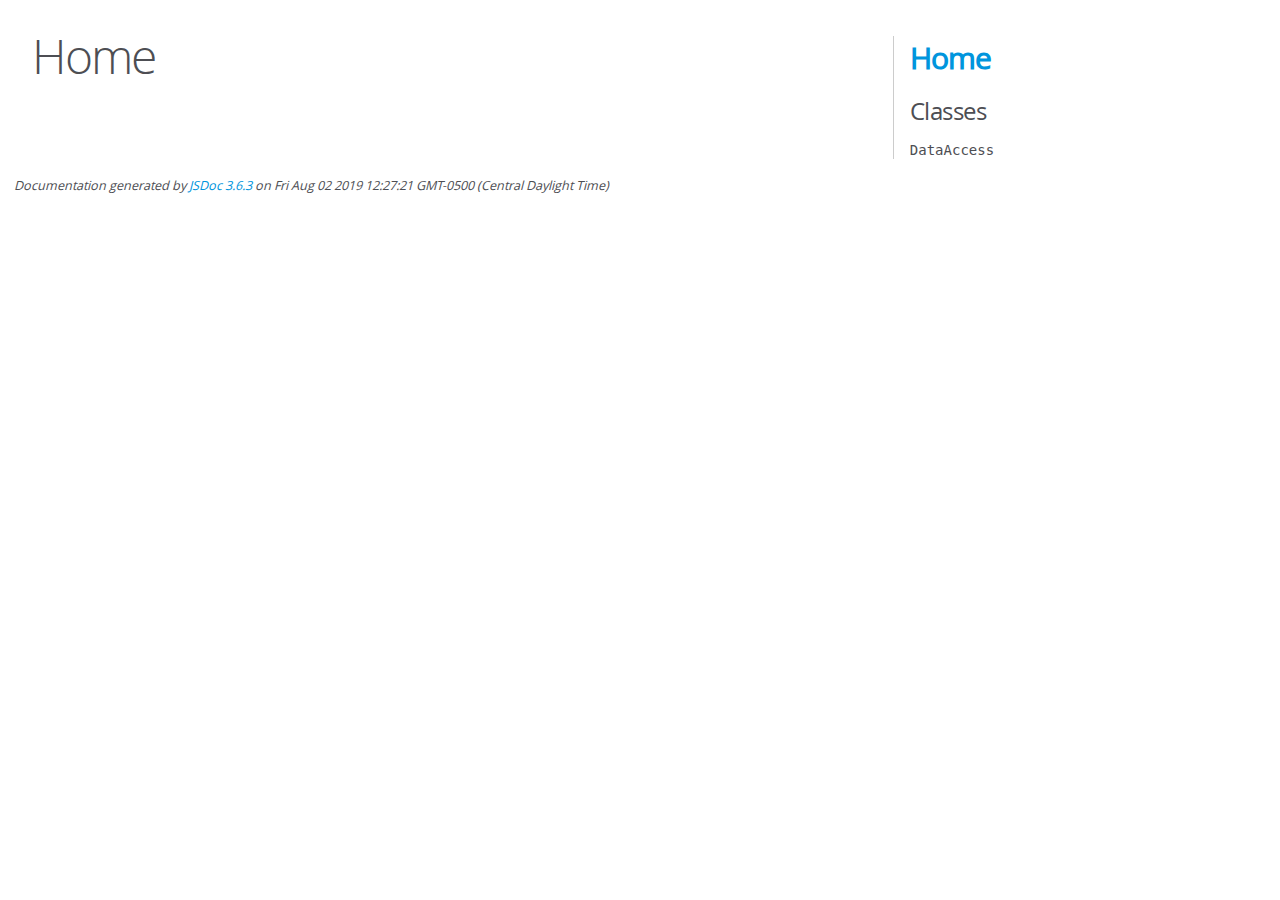
<file: javascript_contact-manager/js/libs/data-access/local-storage/api-docs/index.html>
<!DOCTYPE html>
<html lang="en">
<head>
    <meta charset="utf-8">
    <title>JSDoc: Home</title>

    <script src="scripts/prettify/prettify.js"> </script>
    <script src="scripts/prettify/lang-css.js"> </script>
    <!--[if lt IE 9]>
      <script src="//html5shiv.googlecode.com/svn/trunk/html5.js"></script>
    <![endif]-->
    <link type="text/css" rel="stylesheet" href="styles/prettify-tomorrow.css">
    <link type="text/css" rel="stylesheet" href="styles/jsdoc-default.css">
</head>

<body>

<div id="main">

    <h1 class="page-title">Home</h1>

    



    


    <h3> </h3>










    









</div>

<nav>
    <h2><a href="index.html">Home</a></h2><h3>Classes</h3><ul><li><a href="DataAccess.html">DataAccess</a></li></ul>
</nav>

<br class="clear">

<footer>
    Documentation generated by <a href="https://github.com/jsdoc/jsdoc">JSDoc 3.6.3</a> on Fri Aug 02 2019 12:27:21 GMT-0500 (Central Daylight Time)
</footer>

<script> prettyPrint(); </script>
<script src="scripts/linenumber.js"> </script>
</body>
</html>
</file>
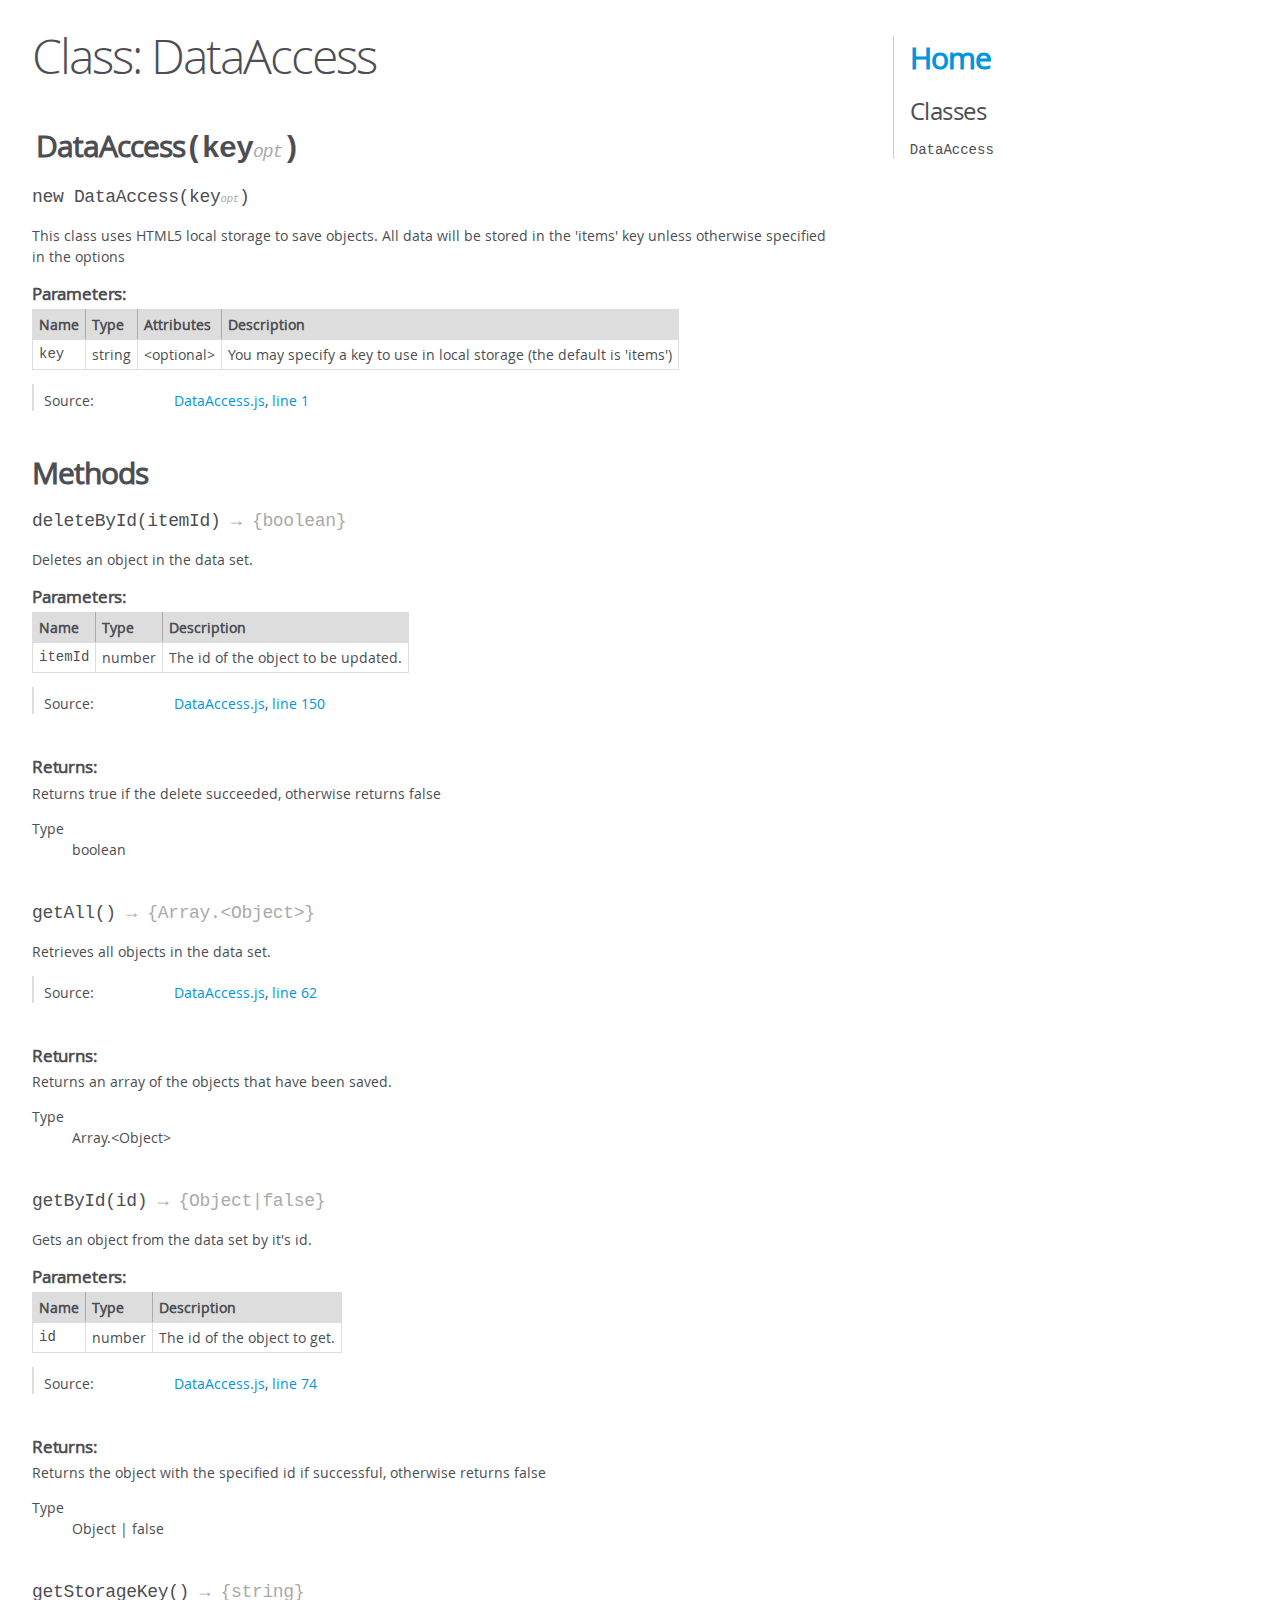
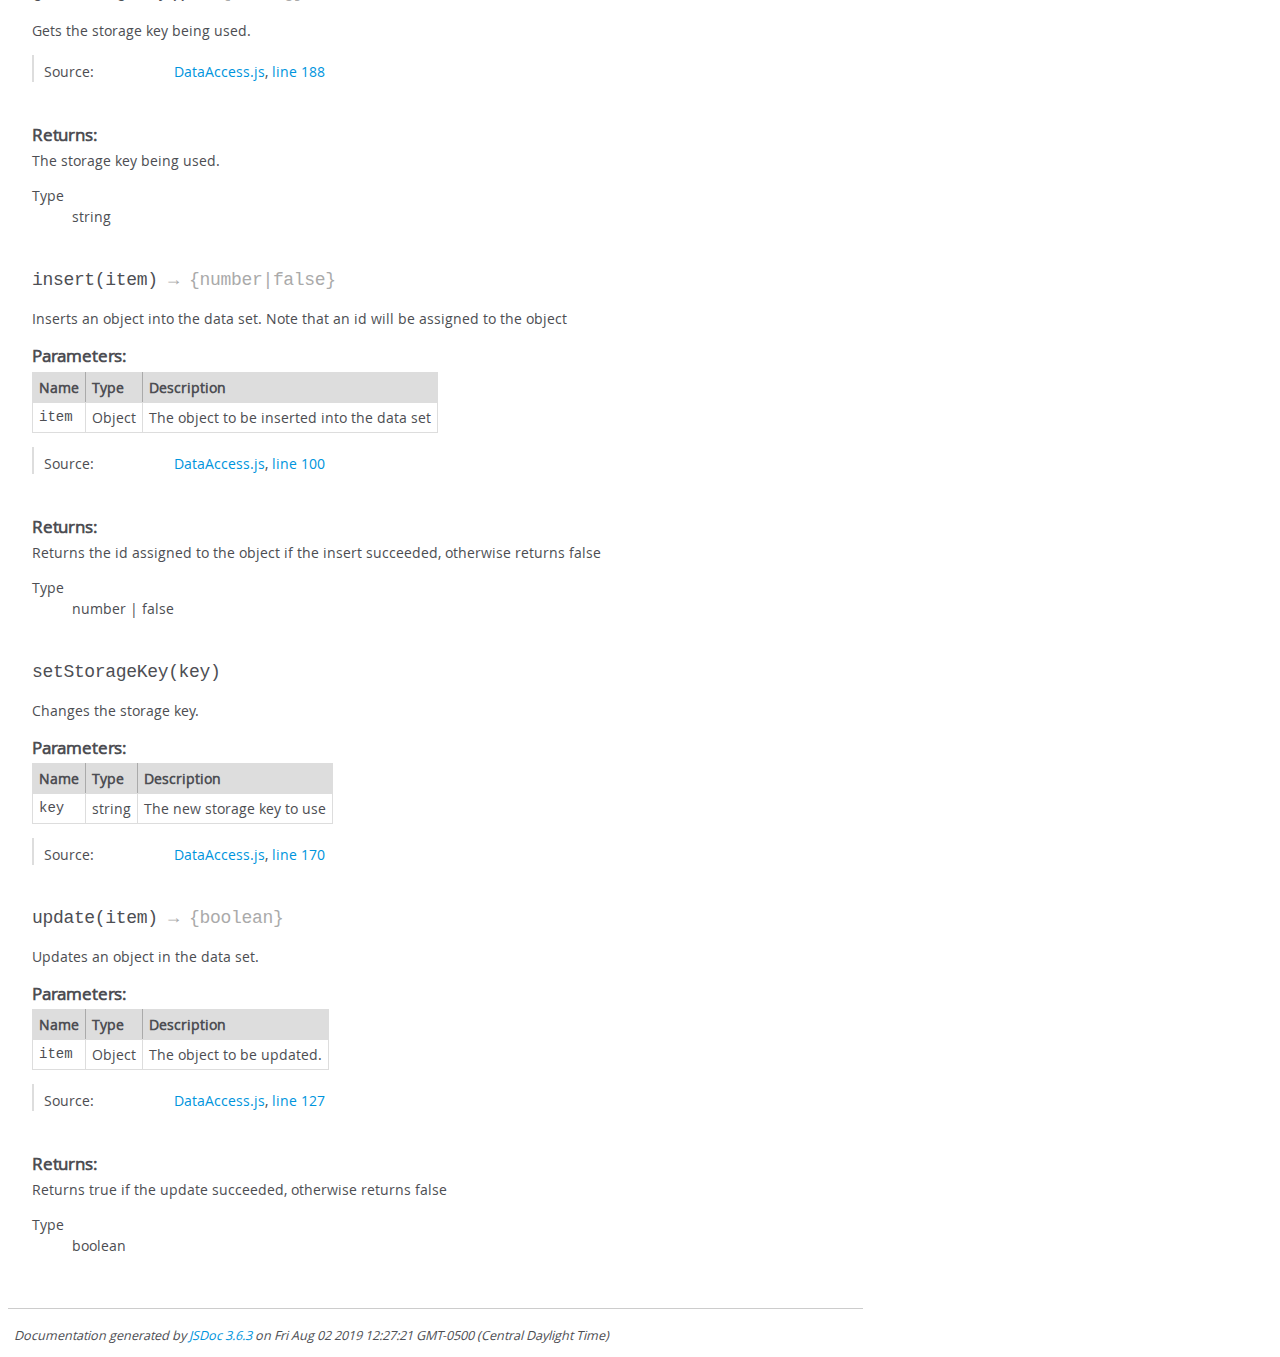
<file: javascript_contact-manager/js/libs/data-access/local-storage/api-docs/DataAccess.html>
<!DOCTYPE html>
<html lang="en">
<head>
    <meta charset="utf-8">
    <title>JSDoc: Class: DataAccess</title>

    <script src="scripts/prettify/prettify.js"> </script>
    <script src="scripts/prettify/lang-css.js"> </script>
    <!--[if lt IE 9]>
      <script src="//html5shiv.googlecode.com/svn/trunk/html5.js"></script>
    <![endif]-->
    <link type="text/css" rel="stylesheet" href="styles/prettify-tomorrow.css">
    <link type="text/css" rel="stylesheet" href="styles/jsdoc-default.css">
</head>

<body>

<div id="main">

    <h1 class="page-title">Class: DataAccess</h1>

    




<section>

<header>
    
        <h2><span class="attribs"><span class="type-signature"></span></span>DataAccess<span class="signature">(key<span class="signature-attributes">opt</span>)</span><span class="type-signature"></span></h2>
        
    
</header>

<article>
    <div class="container-overview">
    
        

    

    
    <h4 class="name" id="DataAccess"><span class="type-signature"></span>new DataAccess<span class="signature">(key<span class="signature-attributes">opt</span>)</span><span class="type-signature"></span></h4>
    

    



<div class="description">
    This class uses HTML5 local storage to save objects.All data will be stored in the 'items' key unless otherwise specified in the options
</div>









    <h5>Parameters:</h5>
    

<table class="params">
    <thead>
    <tr>
        
        <th>Name</th>
        

        <th>Type</th>

        
        <th>Attributes</th>
        

        

        <th class="last">Description</th>
    </tr>
    </thead>

    <tbody>
    

        <tr>
            
                <td class="name"><code>key</code></td>
            

            <td class="type">
            
                
<span class="param-type">string</span>


            
            </td>

            
                <td class="attributes">
                
                    &lt;optional><br>
                

                

                
                </td>
            

            

            <td class="description last">You may specify a key to use in local storage (the default is 'items')</td>
        </tr>

    
    </tbody>
</table>






<dl class="details">

    

    

    

    

    

    

    

    

    

    

    

    

    
    <dt class="tag-source">Source:</dt>
    <dd class="tag-source"><ul class="dummy"><li>
        <a href="DataAccess.js.html">DataAccess.js</a>, <a href="DataAccess.js.html#line1">line 1</a>
    </li></ul></dd>
    

    

    

    
</dl>




















    
    </div>

    

    

    

    

    

    

    

    
        <h3 class="subsection-title">Methods</h3>

        
            

    

    
    <h4 class="name" id="deleteById"><span class="type-signature"></span>deleteById<span class="signature">(itemId)</span><span class="type-signature"> &rarr; {boolean}</span></h4>
    

    



<div class="description">
    Deletes an object in the data set.
</div>









    <h5>Parameters:</h5>
    

<table class="params">
    <thead>
    <tr>
        
        <th>Name</th>
        

        <th>Type</th>

        

        

        <th class="last">Description</th>
    </tr>
    </thead>

    <tbody>
    

        <tr>
            
                <td class="name"><code>itemId</code></td>
            

            <td class="type">
            
                
<span class="param-type">number</span>


            
            </td>

            

            

            <td class="description last">The id of the object to be updated.</td>
        </tr>

    
    </tbody>
</table>






<dl class="details">

    

    

    

    

    

    

    

    

    

    

    

    

    
    <dt class="tag-source">Source:</dt>
    <dd class="tag-source"><ul class="dummy"><li>
        <a href="DataAccess.js.html">DataAccess.js</a>, <a href="DataAccess.js.html#line150">line 150</a>
    </li></ul></dd>
    

    

    

    
</dl>















<h5>Returns:</h5>

        
<div class="param-desc">
    Returns true if the delete succeeded, otherwise returns false
</div>



<dl>
    <dt>
        Type
    </dt>
    <dd>
        
<span class="param-type">boolean</span>


    </dd>
</dl>

    





        
            

    

    
    <h4 class="name" id="getAll"><span class="type-signature"></span>getAll<span class="signature">()</span><span class="type-signature"> &rarr; {Array.&lt;Object>}</span></h4>
    

    



<div class="description">
    Retrieves all objects in the data set.
</div>













<dl class="details">

    

    

    

    

    

    

    

    

    

    

    

    

    
    <dt class="tag-source">Source:</dt>
    <dd class="tag-source"><ul class="dummy"><li>
        <a href="DataAccess.js.html">DataAccess.js</a>, <a href="DataAccess.js.html#line62">line 62</a>
    </li></ul></dd>
    

    

    

    
</dl>















<h5>Returns:</h5>

        
<div class="param-desc">
    Returns an array of the objects that have been saved.
</div>



<dl>
    <dt>
        Type
    </dt>
    <dd>
        
<span class="param-type">Array.&lt;Object></span>


    </dd>
</dl>

    





        
            

    

    
    <h4 class="name" id="getById"><span class="type-signature"></span>getById<span class="signature">(id)</span><span class="type-signature"> &rarr; {Object|false}</span></h4>
    

    



<div class="description">
    Gets an object from the data set by it's id.
</div>









    <h5>Parameters:</h5>
    

<table class="params">
    <thead>
    <tr>
        
        <th>Name</th>
        

        <th>Type</th>

        

        

        <th class="last">Description</th>
    </tr>
    </thead>

    <tbody>
    

        <tr>
            
                <td class="name"><code>id</code></td>
            

            <td class="type">
            
                
<span class="param-type">number</span>


            
            </td>

            

            

            <td class="description last">The id of the object to get.</td>
        </tr>

    
    </tbody>
</table>






<dl class="details">

    

    

    

    

    

    

    

    

    

    

    

    

    
    <dt class="tag-source">Source:</dt>
    <dd class="tag-source"><ul class="dummy"><li>
        <a href="DataAccess.js.html">DataAccess.js</a>, <a href="DataAccess.js.html#line74">line 74</a>
    </li></ul></dd>
    

    

    

    
</dl>















<h5>Returns:</h5>

        
<div class="param-desc">
    Returns the object with the specified id if successful, 								otherwise returns false
</div>



<dl>
    <dt>
        Type
    </dt>
    <dd>
        
<span class="param-type">Object</span>
|

<span class="param-type">false</span>


    </dd>
</dl>

    





        
            

    

    
    <h4 class="name" id="getStorageKey"><span class="type-signature"></span>getStorageKey<span class="signature">()</span><span class="type-signature"> &rarr; {string}</span></h4>
    

    



<div class="description">
    Gets the storage key being used.
</div>













<dl class="details">

    

    

    

    

    

    

    

    

    

    

    

    

    
    <dt class="tag-source">Source:</dt>
    <dd class="tag-source"><ul class="dummy"><li>
        <a href="DataAccess.js.html">DataAccess.js</a>, <a href="DataAccess.js.html#line188">line 188</a>
    </li></ul></dd>
    

    

    

    
</dl>















<h5>Returns:</h5>

        
<div class="param-desc">
    The storage key being used.
</div>



<dl>
    <dt>
        Type
    </dt>
    <dd>
        
<span class="param-type">string</span>


    </dd>
</dl>

    





        
            

    

    
    <h4 class="name" id="insert"><span class="type-signature"></span>insert<span class="signature">(item)</span><span class="type-signature"> &rarr; {number|false}</span></h4>
    

    



<div class="description">
    Inserts an object into the data set. Note that an id will be assigned to the object
</div>









    <h5>Parameters:</h5>
    

<table class="params">
    <thead>
    <tr>
        
        <th>Name</th>
        

        <th>Type</th>

        

        

        <th class="last">Description</th>
    </tr>
    </thead>

    <tbody>
    

        <tr>
            
                <td class="name"><code>item</code></td>
            

            <td class="type">
            
                
<span class="param-type">Object</span>


            
            </td>

            

            

            <td class="description last">The object to be inserted into the data set</td>
        </tr>

    
    </tbody>
</table>






<dl class="details">

    

    

    

    

    

    

    

    

    

    

    

    

    
    <dt class="tag-source">Source:</dt>
    <dd class="tag-source"><ul class="dummy"><li>
        <a href="DataAccess.js.html">DataAccess.js</a>, <a href="DataAccess.js.html#line100">line 100</a>
    </li></ul></dd>
    

    

    

    
</dl>















<h5>Returns:</h5>

        
<div class="param-desc">
    Returns the id assigned to the object if the insert succeeded, 								otherwise returns false
</div>



<dl>
    <dt>
        Type
    </dt>
    <dd>
        
<span class="param-type">number</span>
|

<span class="param-type">false</span>


    </dd>
</dl>

    





        
            

    

    
    <h4 class="name" id="setStorageKey"><span class="type-signature"></span>setStorageKey<span class="signature">(key)</span><span class="type-signature"></span></h4>
    

    



<div class="description">
    Changes the storage key.
</div>









    <h5>Parameters:</h5>
    

<table class="params">
    <thead>
    <tr>
        
        <th>Name</th>
        

        <th>Type</th>

        

        

        <th class="last">Description</th>
    </tr>
    </thead>

    <tbody>
    

        <tr>
            
                <td class="name"><code>key</code></td>
            

            <td class="type">
            
                
<span class="param-type">string</span>


            
            </td>

            

            

            <td class="description last">The new storage key to use</td>
        </tr>

    
    </tbody>
</table>






<dl class="details">

    

    

    

    

    

    

    

    

    

    

    

    

    
    <dt class="tag-source">Source:</dt>
    <dd class="tag-source"><ul class="dummy"><li>
        <a href="DataAccess.js.html">DataAccess.js</a>, <a href="DataAccess.js.html#line170">line 170</a>
    </li></ul></dd>
    

    

    

    
</dl>




















        
            

    

    
    <h4 class="name" id="update"><span class="type-signature"></span>update<span class="signature">(item)</span><span class="type-signature"> &rarr; {boolean}</span></h4>
    

    



<div class="description">
    Updates an object in the data set.
</div>









    <h5>Parameters:</h5>
    

<table class="params">
    <thead>
    <tr>
        
        <th>Name</th>
        

        <th>Type</th>

        

        

        <th class="last">Description</th>
    </tr>
    </thead>

    <tbody>
    

        <tr>
            
                <td class="name"><code>item</code></td>
            

            <td class="type">
            
                
<span class="param-type">Object</span>


            
            </td>

            

            

            <td class="description last">The object to be updated.</td>
        </tr>

    
    </tbody>
</table>






<dl class="details">

    

    

    

    

    

    

    

    

    

    

    

    

    
    <dt class="tag-source">Source:</dt>
    <dd class="tag-source"><ul class="dummy"><li>
        <a href="DataAccess.js.html">DataAccess.js</a>, <a href="DataAccess.js.html#line127">line 127</a>
    </li></ul></dd>
    

    

    

    
</dl>















<h5>Returns:</h5>

        
<div class="param-desc">
    Returns true if the update succeeded, otherwise returns false
</div>



<dl>
    <dt>
        Type
    </dt>
    <dd>
        
<span class="param-type">boolean</span>


    </dd>
</dl>

    





        
    

    

    
</article>

</section>




</div>

<nav>
    <h2><a href="index.html">Home</a></h2><h3>Classes</h3><ul><li><a href="DataAccess.html">DataAccess</a></li></ul>
</nav>

<br class="clear">

<footer>
    Documentation generated by <a href="https://github.com/jsdoc/jsdoc">JSDoc 3.6.3</a> on Fri Aug 02 2019 12:27:21 GMT-0500 (Central Daylight Time)
</footer>

<script> prettyPrint(); </script>
<script src="scripts/linenumber.js"> </script>
</body>
</html>
</file>
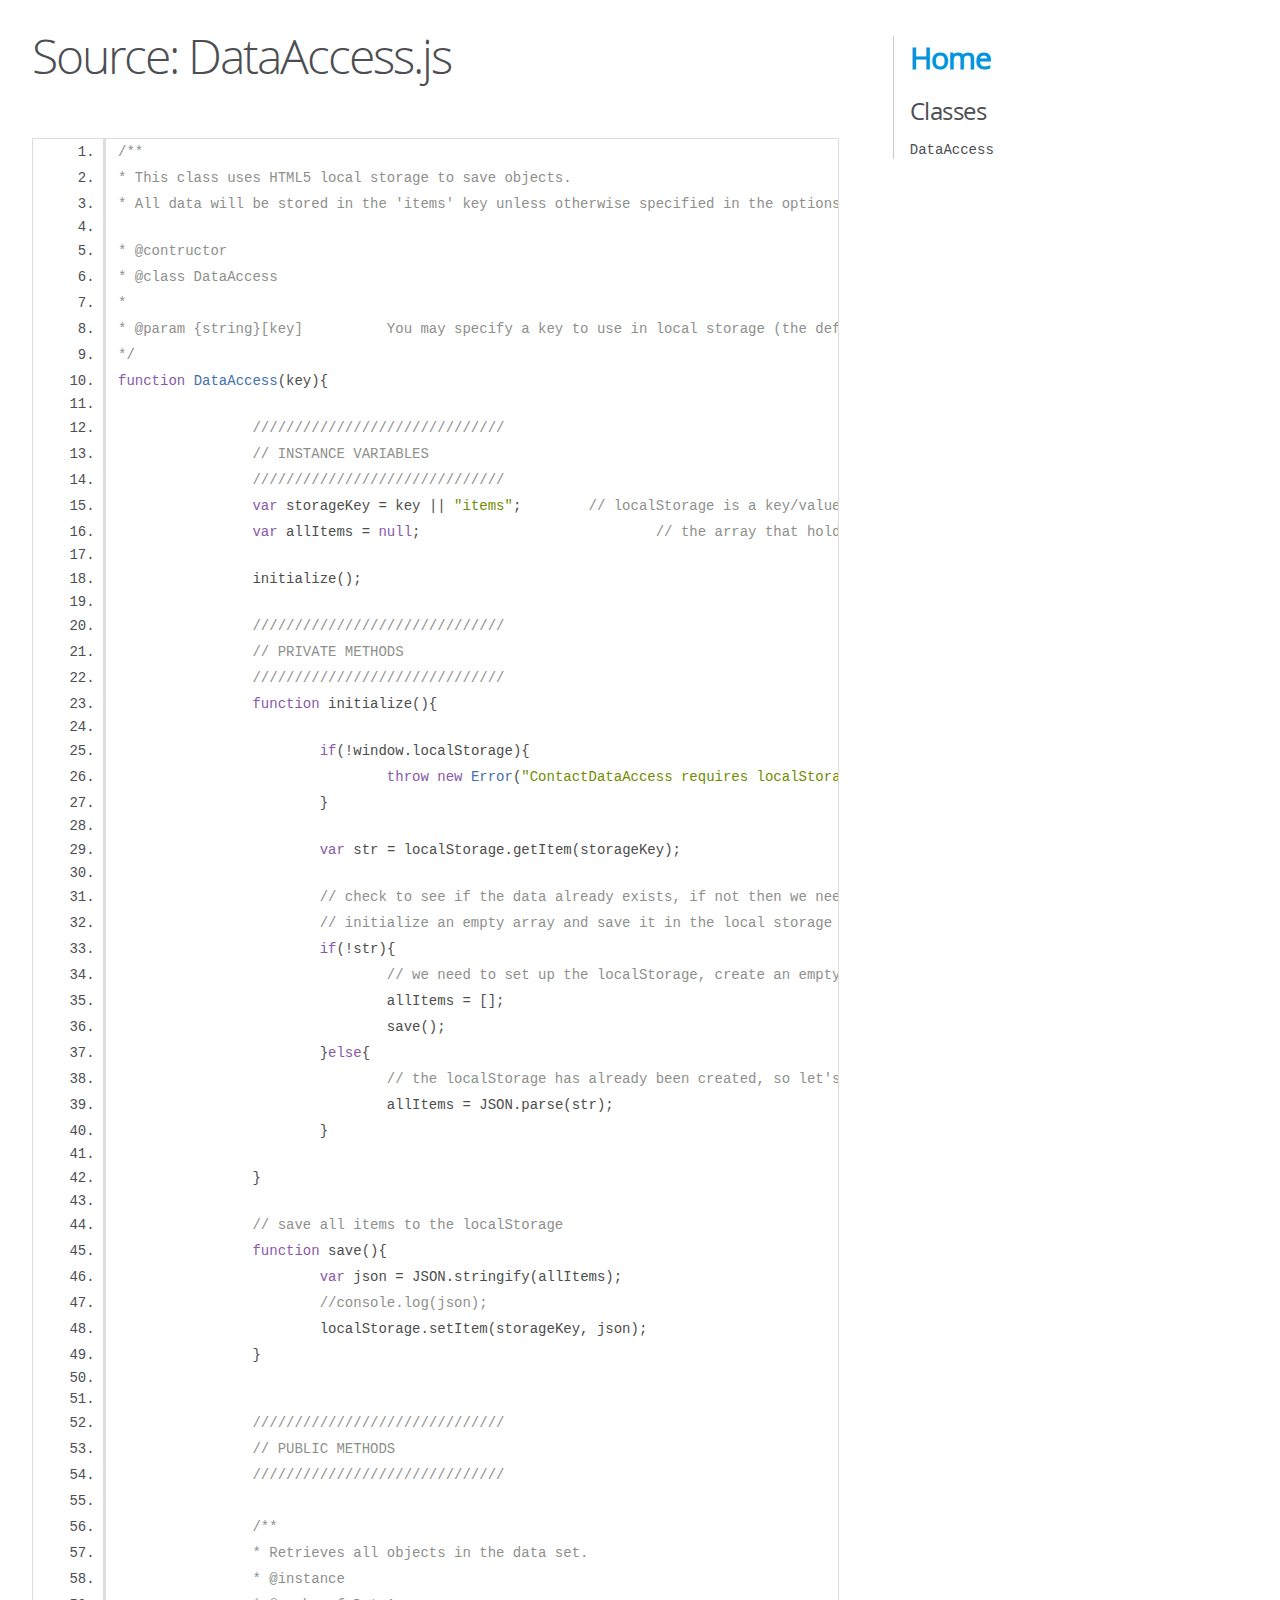
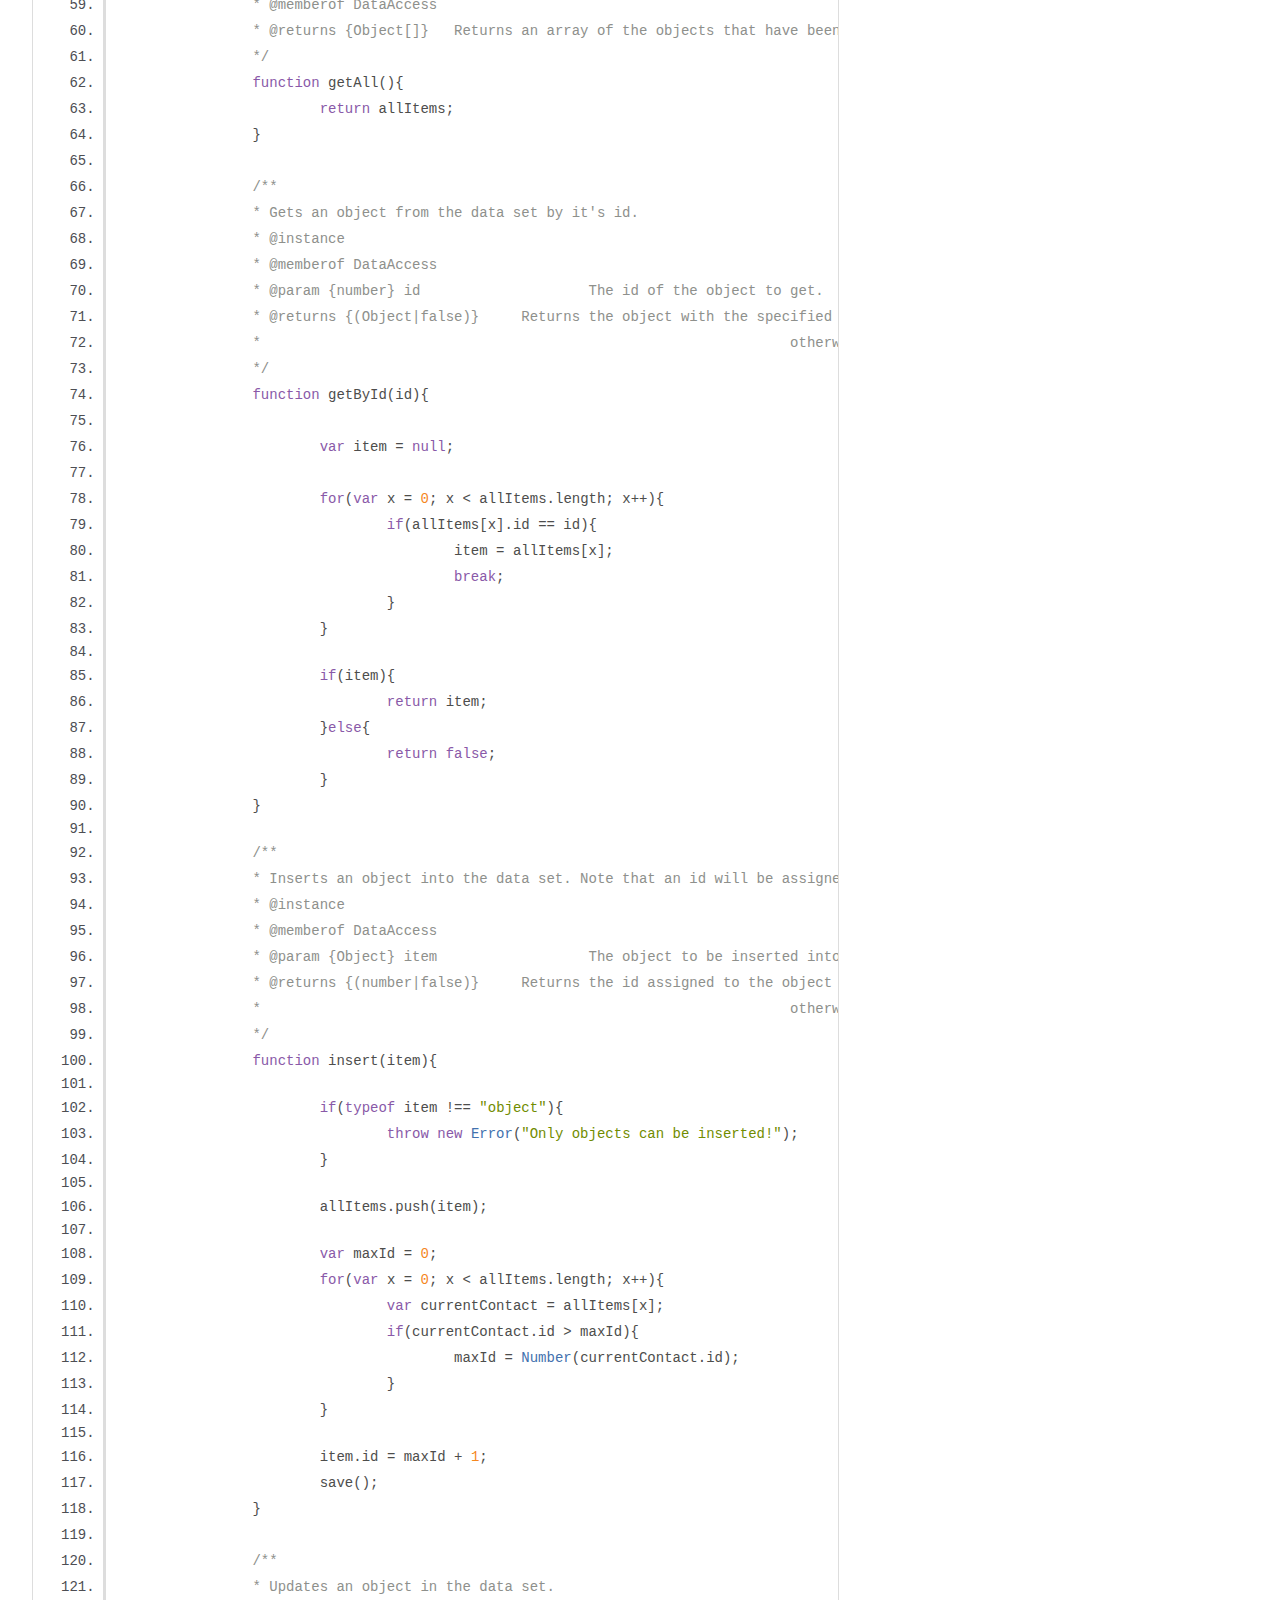
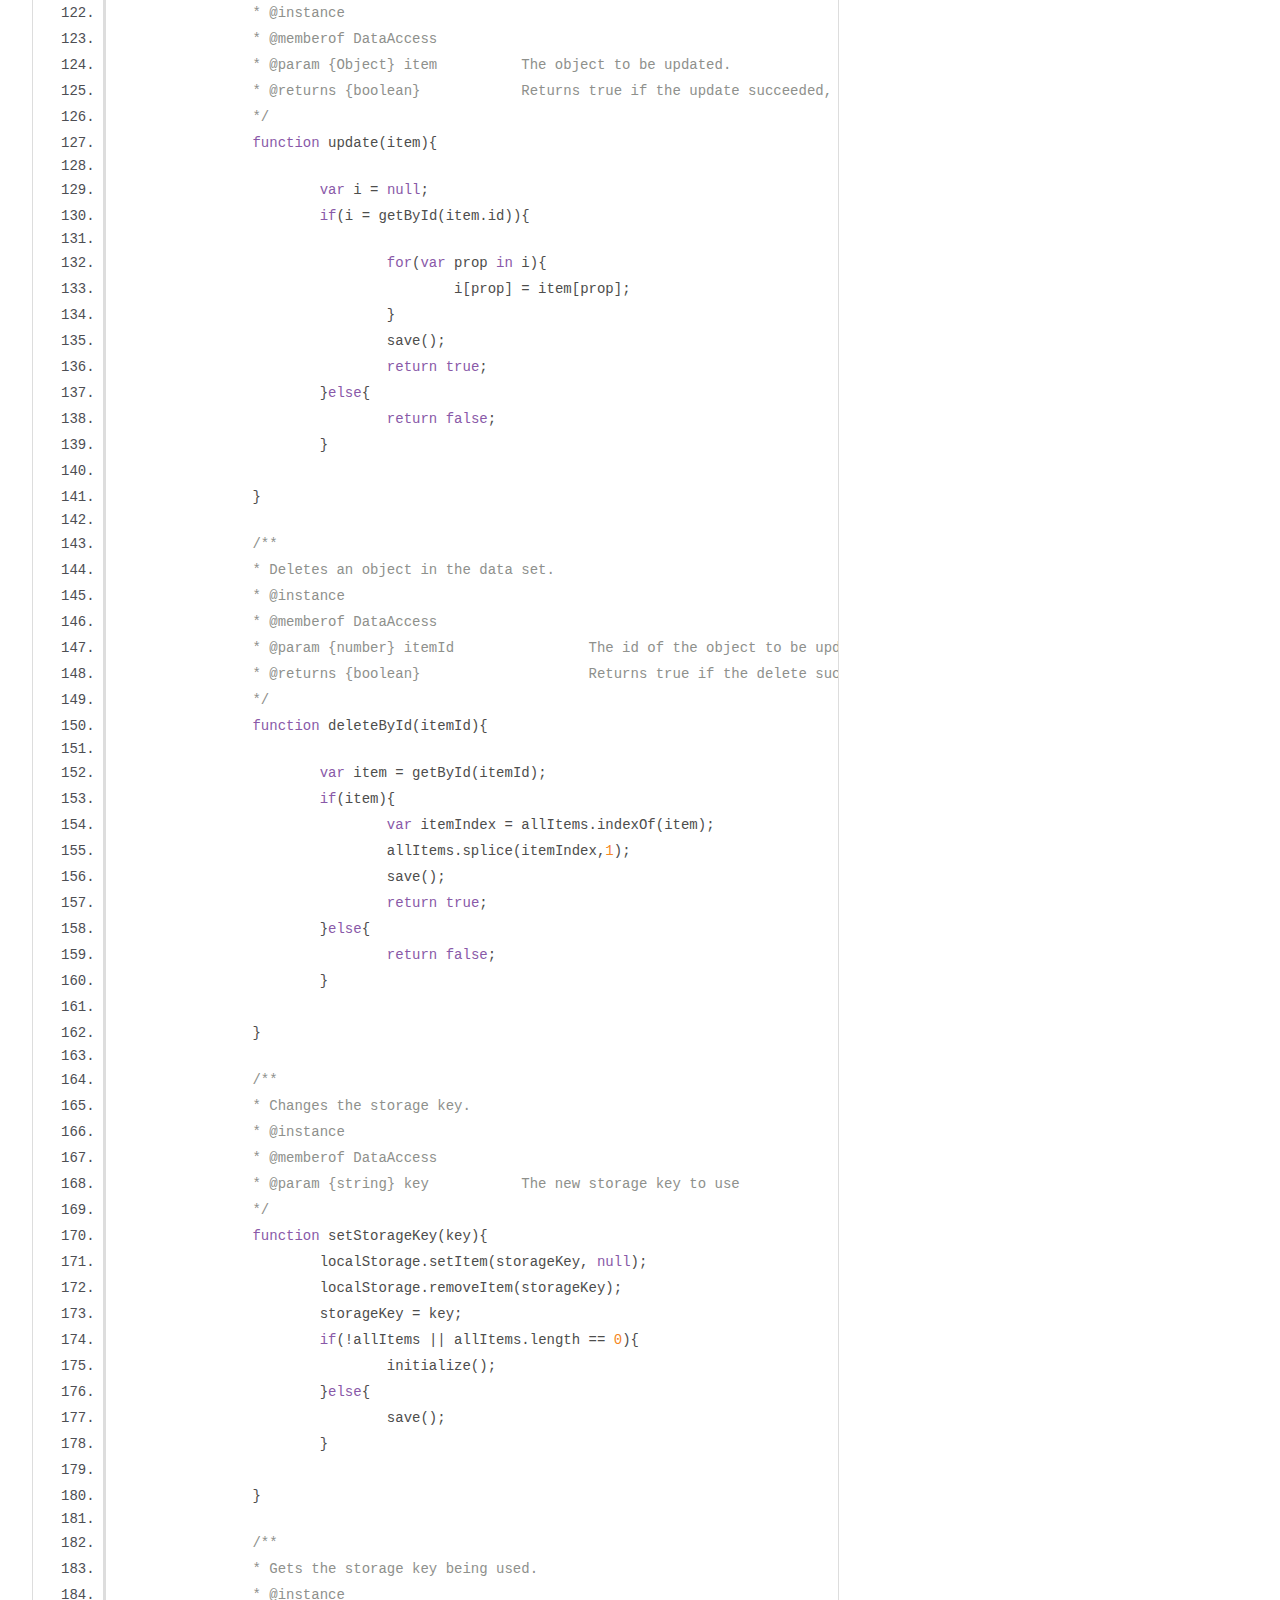
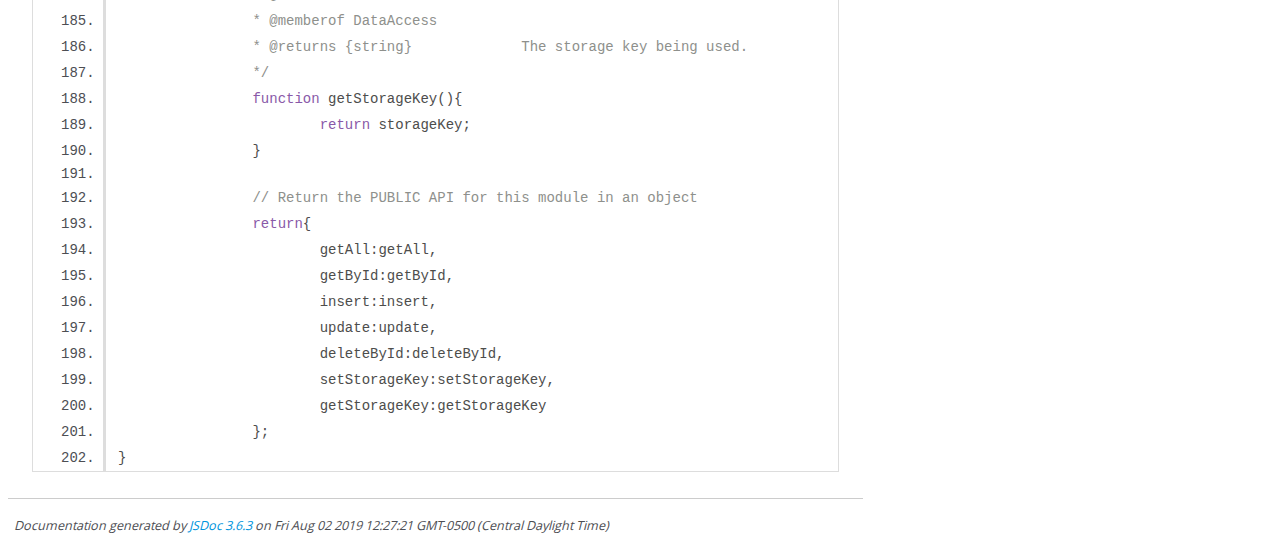
<file: javascript_contact-manager/js/libs/data-access/local-storage/api-docs/DataAccess.js.html>
<!DOCTYPE html>
<html lang="en">
<head>
    <meta charset="utf-8">
    <title>JSDoc: Source: DataAccess.js</title>

    <script src="scripts/prettify/prettify.js"> </script>
    <script src="scripts/prettify/lang-css.js"> </script>
    <!--[if lt IE 9]>
      <script src="//html5shiv.googlecode.com/svn/trunk/html5.js"></script>
    <![endif]-->
    <link type="text/css" rel="stylesheet" href="styles/prettify-tomorrow.css">
    <link type="text/css" rel="stylesheet" href="styles/jsdoc-default.css">
</head>

<body>

<div id="main">

    <h1 class="page-title">Source: DataAccess.js</h1>

    



    
    <section>
        <article>
            <pre class="prettyprint source linenums"><code>/**
* This class uses HTML5 local storage to save objects.
* All data will be stored in the 'items' key unless otherwise specified in the options

* @contructor
* @class DataAccess
*
* @param {string}[key] 		You may specify a key to use in local storage (the default is 'items')
*/
function DataAccess(key){

		//////////////////////////////
		// INSTANCE VARIABLES
		//////////////////////////////
		var storageKey = key || "items";	// localStorage is a key/value store, we'll store all our data under this key
		var allItems = null;				// the array that holds the data (once it's fetched from local storage)

		initialize();

		//////////////////////////////
		// PRIVATE METHODS
		//////////////////////////////
		function initialize(){

			if(!window.localStorage){
				throw new Error("ContactDataAccess requires localStorage support");
			}

			var str = localStorage.getItem(storageKey);

			// check to see if the data already exists, if not then we need to
			// initialize an empty array and save it in the local storage
			if(!str){
				// we need to set up the localStorage, create an empty array an save it
				allItems = [];
				save();
			}else{
				// the localStorage has already been created, so let's parse it from JSON to an array
				allItems = JSON.parse(str);		
			}

		}

		// save all items to the localStorage
		function save(){
			var json = JSON.stringify(allItems);
			//console.log(json);
			localStorage.setItem(storageKey, json);
		}


		//////////////////////////////
		// PUBLIC METHODS
		//////////////////////////////
		
		/**
		* Retrieves all objects in the data set.
		* @instance
		* @memberof DataAccess
		* @returns {Object[]}	Returns an array of the objects that have been saved.
		*/
		function getAll(){
			return allItems;
		}
		
		/**
		* Gets an object from the data set by it's id.
		* @instance
		* @memberof DataAccess
		* @param {number} id 			The id of the object to get.
		* @returns {(Object|false)} 	Returns the object with the specified id if successful, 
		* 								otherwise returns false		
		*/
		function getById(id){
			
			var item = null;
			
			for(var x = 0; x &lt; allItems.length; x++){
				if(allItems[x].id == id){
					item = allItems[x];
					break;
				}
			}

			if(item){
				return item;
			}else{
				return false;
			}
		}

		/**
		* Inserts an object into the data set. Note that an id will be assigned to the object
		* @instance
		* @memberof DataAccess
		* @param {Object} item 			The object to be inserted into the data set
		* @returns {(number|false)} 	Returns the id assigned to the object if the insert succeeded, 
		* 								otherwise returns false
		*/
		function insert(item){

			if(typeof item !== "object"){
				throw new Error("Only objects can be inserted!");
			}

			allItems.push(item);

			var maxId = 0;
			for(var x = 0; x &lt; allItems.length; x++){
				var currentContact = allItems[x]; 
				if(currentContact.id > maxId){
					maxId = Number(currentContact.id);
				}
			}

			item.id = maxId + 1;
			save();
		}
	
		/**
		* Updates an object in the data set.
		* @instance
		* @memberof DataAccess
		* @param {Object} item		The object to be updated.
		* @returns {boolean} 		Returns true if the update succeeded, otherwise returns false
		*/
		function update(item){

			var i = null;
			if(i = getById(item.id)){

				for(var prop in i){
					i[prop] = item[prop];
				}
				save();
				return true;
			}else{
				return false;
			}
			
		}

		/**
		* Deletes an object in the data set.
		* @instance
		* @memberof DataAccess
		* @param {number} itemId		The id of the object to be updated.
		* @returns {boolean} 			Returns true if the delete succeeded, otherwise returns false
		*/
		function deleteById(itemId){

			var item = getById(itemId);
			if(item){
				var itemIndex = allItems.indexOf(item); 
				allItems.splice(itemIndex,1);
				save();
				return true;
			}else{
				return false;
			}
						
		}

		/**
		* Changes the storage key.
		* @instance
		* @memberof DataAccess
		* @param {string} key		The new storage key to use
		*/
		function setStorageKey(key){
			localStorage.setItem(storageKey, null);
			localStorage.removeItem(storageKey);
			storageKey = key;
			if(!allItems || allItems.length == 0){
				initialize();	
			}else{
				save();
			}
			
		}

		/**
		* Gets the storage key being used.
		* @instance
		* @memberof DataAccess
		* @returns {string}		The storage key being used.
		*/
		function getStorageKey(){
			return storageKey;
		}

		// Return the PUBLIC API for this module in an object
		return{
			getAll:getAll,
			getById:getById,
			insert:insert,
			update:update,
			deleteById:deleteById,
			setStorageKey:setStorageKey,
			getStorageKey:getStorageKey
		};
}</code></pre>
        </article>
    </section>




</div>

<nav>
    <h2><a href="index.html">Home</a></h2><h3>Classes</h3><ul><li><a href="DataAccess.html">DataAccess</a></li></ul>
</nav>

<br class="clear">

<footer>
    Documentation generated by <a href="https://github.com/jsdoc/jsdoc">JSDoc 3.6.3</a> on Fri Aug 02 2019 12:27:21 GMT-0500 (Central Daylight Time)
</footer>

<script> prettyPrint(); </script>
<script src="scripts/linenumber.js"> </script>
</body>
</html>
</file>
<file: javascript_contact-manager/js/libs/data-access/local-storage/api-docs/styles/prettify-tomorrow.css>
/* Tomorrow Theme */
/* Original theme - https://github.com/chriskempson/tomorrow-theme */
/* Pretty printing styles. Used with prettify.js. */
/* SPAN elements with the classes below are added by prettyprint. */
/* plain text */
.pln {
  color: #4d4d4c; }

@media screen {
  /* string content */
  .str {
    color: #718c00; }

  /* a keyword */
  .kwd {
    color: #8959a8; }

  /* a comment */
  .com {
    color: #8e908c; }

  /* a type name */
  .typ {
    color: #4271ae; }

  /* a literal value */
  .lit {
    color: #f5871f; }

  /* punctuation */
  .pun {
    color: #4d4d4c; }

  /* lisp open bracket */
  .opn {
    color: #4d4d4c; }

  /* lisp close bracket */
  .clo {
    color: #4d4d4c; }

  /* a markup tag name */
  .tag {
    color: #c82829; }

  /* a markup attribute name */
  .atn {
    color: #f5871f; }

  /* a markup attribute value */
  .atv {
    color: #3e999f; }

  /* a declaration */
  .dec {
    color: #f5871f; }

  /* a variable name */
  .var {
    color: #c82829; }

  /* a function name */
  .fun {
    color: #4271ae; } }
/* Use higher contrast and text-weight for printable form. */
@media print, projection {
  .str {
    color: #060; }

  .kwd {
    color: #006;
    font-weight: bold; }

  .com {
    color: #600;
    font-style: italic; }

  .typ {
    color: #404;
    font-weight: bold; }

  .lit {
    color: #044; }

  .pun, .opn, .clo {
    color: #440; }

  .tag {
    color: #006;
    font-weight: bold; }

  .atn {
    color: #404; }

  .atv {
    color: #060; } }
/* Style */
/*
pre.prettyprint {
  background: white;
  font-family: Consolas, Monaco, 'Andale Mono', monospace;
  font-size: 12px;
  line-height: 1.5;
  border: 1px solid #ccc;
  padding: 10px; }
*/

/* Specify class=linenums on a pre to get line numbering */
ol.linenums {
  margin-top: 0;
  margin-bottom: 0; }

/* IE indents via margin-left */
li.L0,
li.L1,
li.L2,
li.L3,
li.L4,
li.L5,
li.L6,
li.L7,
li.L8,
li.L9 {
  /* */ }

/* Alternate shading for lines */
li.L1,
li.L3,
li.L5,
li.L7,
li.L9 {
  /* */ }
</file>
<file: javascript_contact-manager/js/libs/data-access/local-storage/api-docs/styles/jsdoc-default.css>
@font-face {
    font-family: 'Open Sans';
    font-weight: normal;
    font-style: normal;
    src: url('../fonts/OpenSans-Regular-webfont.eot');
    src:
        local('Open Sans'),
        local('OpenSans'),
        url('../fonts/OpenSans-Regular-webfont.eot?#iefix') format('embedded-opentype'),
        url('../fonts/OpenSans-Regular-webfont.woff') format('woff'),
        url('../fonts/OpenSans-Regular-webfont.svg#open_sansregular') format('svg');
}

@font-face {
    font-family: 'Open Sans Light';
    font-weight: normal;
    font-style: normal;
    src: url('../fonts/OpenSans-Light-webfont.eot');
    src:
        local('Open Sans Light'),
        local('OpenSans Light'),
        url('../fonts/OpenSans-Light-webfont.eot?#iefix') format('embedded-opentype'),
        url('../fonts/OpenSans-Light-webfont.woff') format('woff'),
        url('../fonts/OpenSans-Light-webfont.svg#open_sanslight') format('svg');
}

html
{
    overflow: auto;
    background-color: #fff;
    font-size: 14px;
}

body
{
    font-family: 'Open Sans', sans-serif;
    line-height: 1.5;
    color: #4d4e53;
    background-color: white;
}

a, a:visited, a:active {
    color: #0095dd;
    text-decoration: none;
}

a:hover {
    text-decoration: underline;
}

header
{
    display: block;
    padding: 0px 4px;
}

tt, code, kbd, samp {
    font-family: Consolas, Monaco, 'Andale Mono', monospace;
}

.class-description {
    font-size: 130%;
    line-height: 140%;
    margin-bottom: 1em;
    margin-top: 1em;
}

.class-description:empty {
    margin: 0;
}

#main {
    float: left;
    width: 70%;
}

article dl {
    margin-bottom: 40px;
}

article img {
  max-width: 100%;
}

section
{
    display: block;
    background-color: #fff;
    padding: 12px 24px;
    border-bottom: 1px solid #ccc;
    margin-right: 30px;
}

.variation {
    display: none;
}

.signature-attributes {
    font-size: 60%;
    color: #aaa;
    font-style: italic;
    font-weight: lighter;
}

nav
{
    display: block;
    float: right;
    margin-top: 28px;
    width: 30%;
    box-sizing: border-box;
    border-left: 1px solid #ccc;
    padding-left: 16px;
}

nav ul {
    font-family: 'Lucida Grande', 'Lucida Sans Unicode', arial, sans-serif;
    font-size: 100%;
    line-height: 17px;
    padding: 0;
    margin: 0;
    list-style-type: none;
}

nav ul a, nav ul a:visited, nav ul a:active {
    font-family: Consolas, Monaco, 'Andale Mono', monospace;
    line-height: 18px;
    color: #4D4E53;
}

nav h3 {
    margin-top: 12px;
}

nav li {
    margin-top: 6px;
}

footer {
    display: block;
    padding: 6px;
    margin-top: 12px;
    font-style: italic;
    font-size: 90%;
}

h1, h2, h3, h4 {
    font-weight: 200;
    margin: 0;
}

h1
{
    font-family: 'Open Sans Light', sans-serif;
    font-size: 48px;
    letter-spacing: -2px;
    margin: 12px 24px 20px;
}

h2, h3.subsection-title
{
    font-size: 30px;
    font-weight: 700;
    letter-spacing: -1px;
    margin-bottom: 12px;
}

h3
{
    font-size: 24px;
    letter-spacing: -0.5px;
    margin-bottom: 12px;
}

h4
{
    font-size: 18px;
    letter-spacing: -0.33px;
    margin-bottom: 12px;
    color: #4d4e53;
}

h5, .container-overview .subsection-title
{
    font-size: 120%;
    font-weight: bold;
    letter-spacing: -0.01em;
    margin: 8px 0 3px 0;
}

h6
{
    font-size: 100%;
    letter-spacing: -0.01em;
    margin: 6px 0 3px 0;
    font-style: italic;
}

table
{
    border-spacing: 0;
    border: 0;
    border-collapse: collapse;
}

td, th
{
    border: 1px solid #ddd;
    margin: 0px;
    text-align: left;
    vertical-align: top;
    padding: 4px 6px;
    display: table-cell;
}

thead tr
{
    background-color: #ddd;
    font-weight: bold;
}

th { border-right: 1px solid #aaa; }
tr > th:last-child { border-right: 1px solid #ddd; }

.ancestors, .attribs { color: #999; }
.ancestors a, .attribs a
{
    color: #999 !important;
    text-decoration: none;
}

.clear
{
    clear: both;
}

.important
{
    font-weight: bold;
    color: #950B02;
}

.yes-def {
    text-indent: -1000px;
}

.type-signature {
    color: #aaa;
}

.name, .signature {
    font-family: Consolas, Monaco, 'Andale Mono', monospace;
}

.details { margin-top: 14px; border-left: 2px solid #DDD; }
.details dt { width: 120px; float: left; padding-left: 10px;  padding-top: 6px; }
.details dd { margin-left: 70px; }
.details ul { margin: 0; }
.details ul { list-style-type: none; }
.details li { margin-left: 30px; padding-top: 6px; }
.details pre.prettyprint { margin: 0 }
.details .object-value { padding-top: 0; }

.description {
    margin-bottom: 1em;
    margin-top: 1em;
}

.code-caption
{
    font-style: italic;
    font-size: 107%;
    margin: 0;
}

.source
{
    border: 1px solid #ddd;
    width: 80%;
    overflow: auto;
}

.prettyprint.source {
    width: inherit;
}

.source code
{
    font-size: 100%;
    line-height: 18px;
    display: block;
    padding: 4px 12px;
    margin: 0;
    background-color: #fff;
    color: #4D4E53;
}

.prettyprint code span.line
{
  display: inline-block;
}

.prettyprint.linenums
{
  padding-left: 70px;
  -webkit-user-select: none;
  -moz-user-select: none;
  -ms-user-select: none;
  user-select: none;
}

.prettyprint.linenums ol
{
  padding-left: 0;
}

.prettyprint.linenums li
{
  border-left: 3px #ddd solid;
}

.prettyprint.linenums li.selected,
.prettyprint.linenums li.selected *
{
  background-color: lightyellow;
}

.prettyprint.linenums li *
{
  -webkit-user-select: text;
  -moz-user-select: text;
  -ms-user-select: text;
  user-select: text;
}

.params .name, .props .name, .name code {
    color: #4D4E53;
    font-family: Consolas, Monaco, 'Andale Mono', monospace;
    font-size: 100%;
}

.params td.description > p:first-child,
.props td.description > p:first-child
{
    margin-top: 0;
    padding-top: 0;
}

.params td.description > p:last-child,
.props td.description > p:last-child
{
    margin-bottom: 0;
    padding-bottom: 0;
}

.disabled {
    color: #454545;
}
</file>
